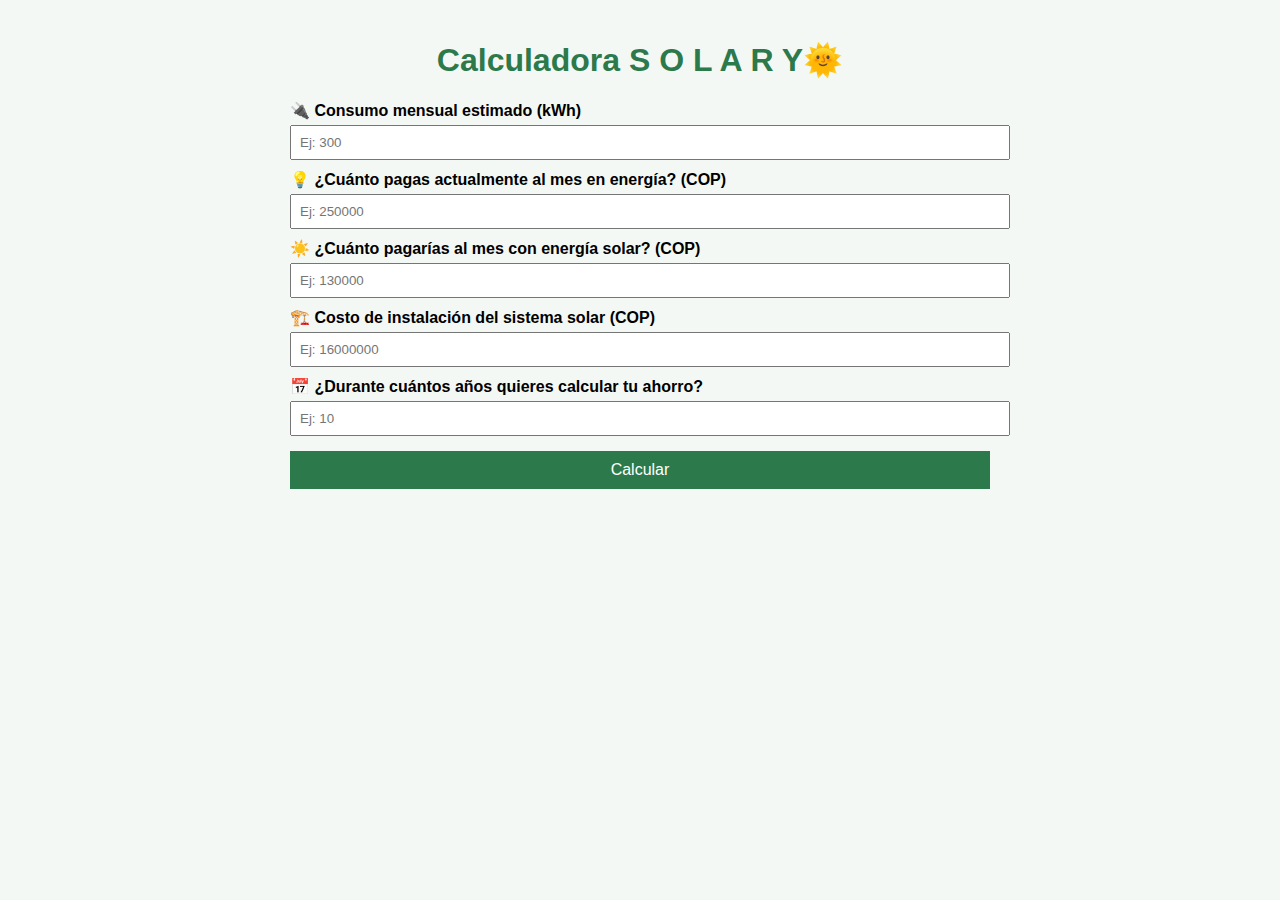
<file: calculadora.html>
<!DOCTYPE html>
<html lang="es">
<head>
  <meta charset="UTF-8">
  <title>Calculadora Solar 🌞</title>
  <style>
    body {
      font-family: Arial, sans-serif;
      background: #f4f8f5;
      padding: 20px;
      max-width: 700px;
      margin: auto;
    }
    h1 {
      text-align: center;
      color: #2c7a4b;
    }
    label {
      display: block;
      margin-top: 10px;
      font-weight: bold;
    }
    input {
      width: 100%;
      padding: 8px;
      margin-top: 5px;
    }
    button {
      margin-top: 15px;
      background-color: #2c7a4b;
      color: white;
      padding: 10px;
      border: none;
      width: 100%;
      font-size: 16px;
      cursor: pointer;
    }
    .result {
      margin-top: 20px;
      background-color: #e4f5e9;
      padding: 15px;
      border-radius: 5px;
    }
    .important {
      color: #0e5e3c;
      font-weight: bold;
    }
  </style>
</head>
<body>

  <h1>Calculadora S O L A R Y🌞</h1>

  <label for="consumo">🔌 Consumo mensual estimado (kWh)</label>
  <input type="number" id="consumo" placeholder="Ej: 300">

  <label for="monthlyCost">💡 ¿Cuánto pagas actualmente al mes en energía? (COP)</label>
  <input type="number" id="monthlyCost" placeholder="Ej: 250000">

  <label for="solarCost">☀️ ¿Cuánto pagarías al mes con energía solar? (COP)</label>
  <input type="number" id="solarCost" placeholder="Ej: 130000">

  <label for="installationCost">🏗️ Costo de instalación del sistema solar (COP)</label>
  <input type="number" id="installationCost" placeholder="Ej: 16000000">

  <label for="years">📅 ¿Durante cuántos años quieres calcular tu ahorro?</label>
  <input type="number" id="years" placeholder="Ej: 10">

  <button onclick="calculateSavings()">Calcular</button>

  <div class="result" id="result" style="display:none;">
    <p>🔋 <strong>Consumo mensual:</strong> <span id="consumoSpan"></span> kWh</p>
    <p>💰 <strong>Ahorro mensual estimado:</strong> <span id="monthlySavings"></span> COP</p>
    <p>📈 <strong>Ahorro total en <span id="yearsSpan"></span> años:</strong> <span id="totalSavings"></span> COP</p>
    <p>🏗️ <strong>Inversión inicial en paneles solares:</strong> <span id="installationCostSpan"></span> COP</p>
    <p class="important">📊 <strong>Ganancia neta después de <span id="yearsSpan2"></span> años:</strong> <span id="netProfit"></span> COP</p>
  </div>

  <script>
    
  function calculateSavings() {
    const consumo = parseFloat(document.getElementById("consumo").value);
    const monthlyCost = parseFloat(document.getElementById("monthlyCost").value);
    const solarCost = parseFloat(document.getElementById("solarCost").value);
    const installationCost = parseFloat(document.getElementById("installationCost").value);
    const years = parseInt(document.getElementById("years").value);

    if (
      isNaN(consumo) || isNaN(monthlyCost) || isNaN(solarCost) ||
      isNaN(installationCost) || isNaN(years)
    ) {
      alert("Por favor, completa todos los campos.");
      return;
    }

    const monthlySavings = monthlyCost - solarCost;
    const totalSavings = monthlySavings * 12 * years;
    const netProfit = totalSavings - installationCost;

    document.getElementById("consumoSpan").textContent = consumo.toLocaleString();
    document.getElementById("monthlySavings").textContent = monthlySavings.toLocaleString();
    document.getElementById("totalSavings").textContent = totalSavings.toLocaleString();
    document.getElementById("installationCostSpan").textContent = installationCost.toLocaleString();
    document.getElementById("netProfit").textContent = netProfit.toLocaleString();
    document.getElementById("yearsSpan").textContent = years;
    document.getElementById("yearsSpan2").textContent = years;
    document.getElementById("result").style.display = "block";

    // Esperar 5 segundos y redirigir al inicio
    setTimeout(function () {
      alert("Gracias por usar la calculadora. Serás redirigido a la página de inicio.");
      window.location.href = "index.html";
    }, 5000);
  }
</script>

</body>
</html>
</file>
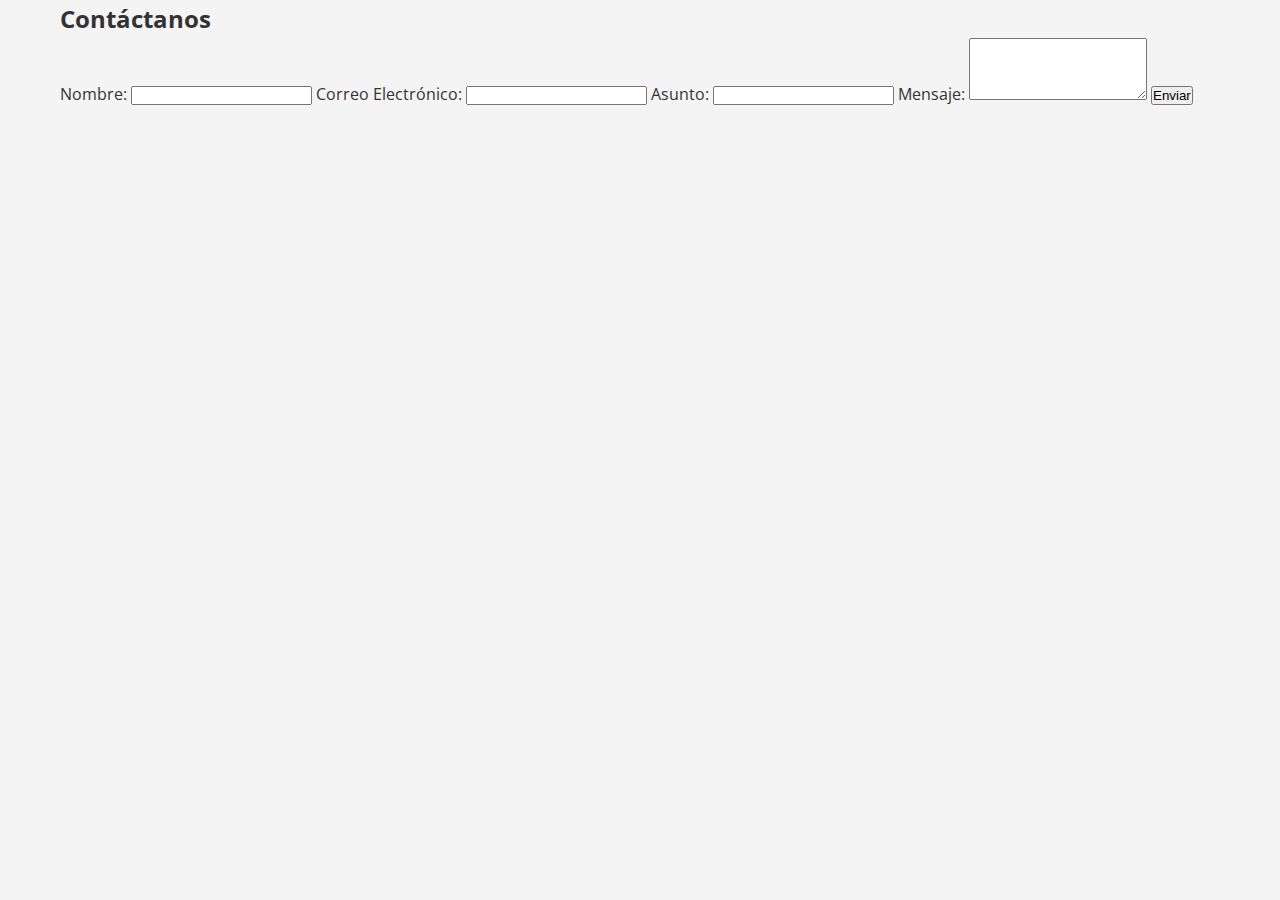
<file: contacto.html>
<!DOCTYPE html>
<html lang="es">
<head>
    <meta charset="UTF-8">
    <meta name="viewport" content="width=device-width, initial-scale=1.0">
    <title>Contáctanos - Energía Solar</title>
    <link rel="stylesheet" href="estilo.css">
    <link rel="preconnect" href="https://fonts.googleapis.com">
    <link rel="preconnect" href="https://fonts.gstatic.com" crossorigin>
    <link href="https://fonts.googleapis.com/css2?family=Montserrat:wght@400;700&display=swap" rel="stylesheet">
    <link href="https://fonts.googleapis.com/css2?family=Open+Sans:wght@400;700&display=swap" rel="stylesheet">
</head>
<body>

    <main>
        <section class="contact-section">
            <div class="container">
                <h2>Contáctanos</h2>
                <form id="contactForm">
                    <label for="nombre">Nombre:</label>
                    <input type="text" id="nombre" name="nombre" required>

                    <label for="email">Correo Electrónico:</label>
                    <input type="email" id="email" name="email" required>

                    <label for="asunto">Asunto:</label>
                    <input type="text" id="asunto" name="asunto" required>

                    <label for="mensaje">Mensaje:</label>
                    <textarea id="mensaje" name="mensaje" rows="4" required></textarea>

                    <button type="submit">Enviar</button>
                </form>
            </div>
        </section>
    </main>

    <script>
        document.getElementById("contactForm").addEventListener("submit", function(e) {
            e.preventDefault();
            alert("Gracias por contactarnos. Serás redirigido a la página de inicio.");
            window.location.href = "index.html";
        });
    </script>

</body>
</html>
</file>
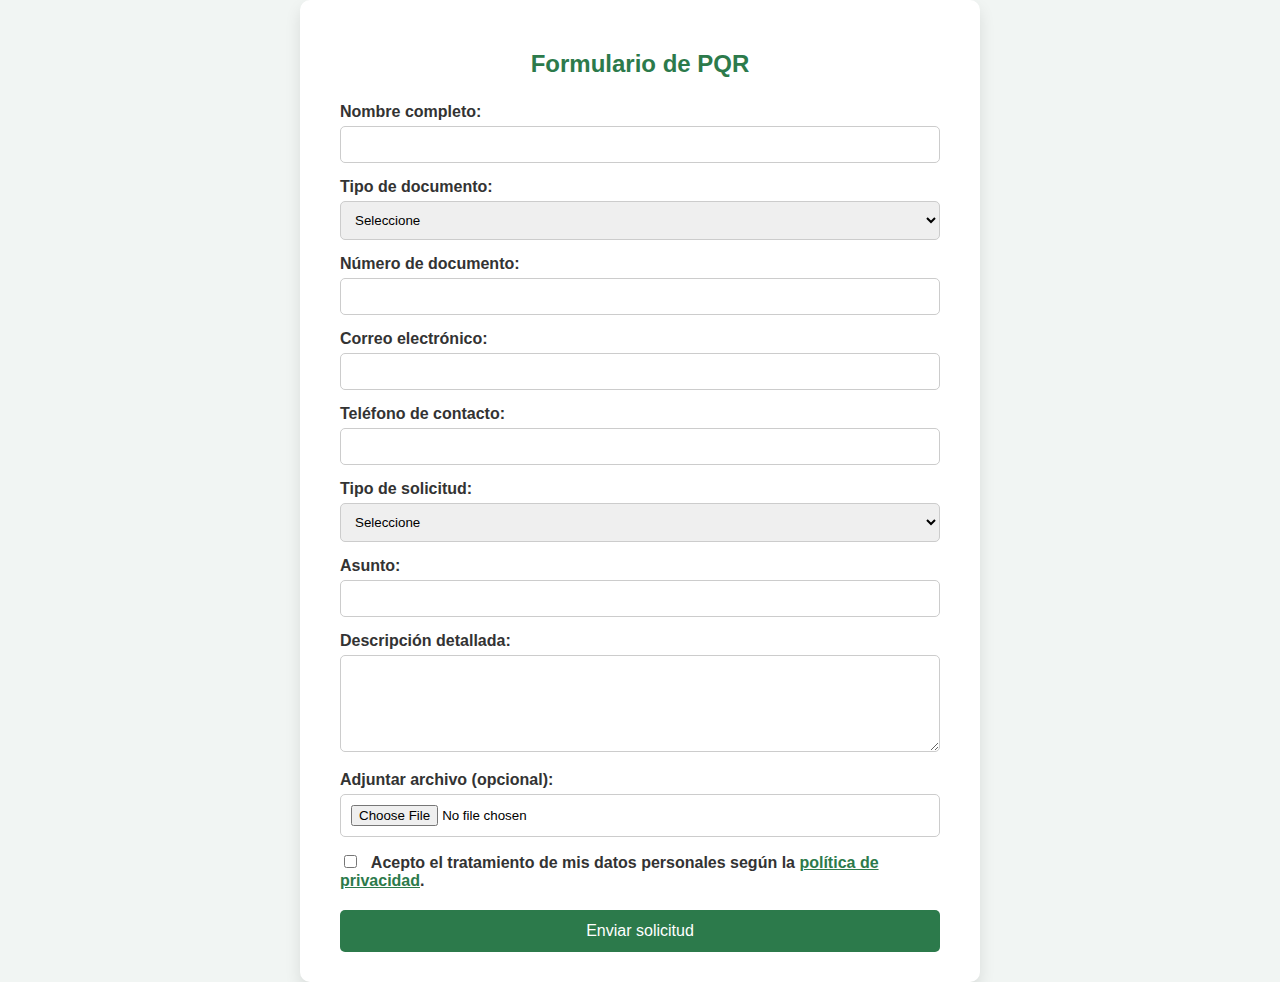
<file: pqr.html>
<!DOCTYPE html>
<html lang="es">
<head>
  <meta charset="UTF-8">
  <meta name="viewport" content="width=device-width, initial-scale=1">
  <title>Formulario PQR - Solary</title>
  <style>
    body {
      font-family: 'Open Sans', sans-serif;
      background-color: #f1f5f3;
      margin: 0;
      padding: 0;
      display: flex;
      justify-content: center;
      align-items: center;
      min-height: 100vh;
    }

    .form-container {
      background-color: #ffffff;
      padding: 30px 40px;
      border-radius: 10px;
      box-shadow: 0 8px 16px rgba(0, 0, 0, 0.1);
      max-width: 600px;
      width: 100%;
    }

    .form-container h2 {
      text-align: center;
      color: #2c7a4b;
      margin-bottom: 25px;
    }

    label {
      font-weight: bold;
      display: block;
      margin-top: 15px;
      color: #333;
    }

    input[type="text"],
    input[type="email"],
    input[type="tel"],
    input[type="file"],
    select,
    textarea {
      width: 100%;
      padding: 10px;
      margin-top: 5px;
      border-radius: 5px;
      border: 1px solid #ccc;
      box-sizing: border-box;
    }

    textarea {
      resize: vertical;
    }

    input[type="checkbox"] {
      margin-right: 10px;
    }

    button {
      background-color: #2c7a4b;
      color: white;
      border: none;
      padding: 12px;
      font-size: 16px;
      border-radius: 5px;
      cursor: pointer;
      margin-top: 20px;
      width: 100%;
      transition: background-color 0.3s ease;
    }

    button:hover {
      background-color: #25693e;
    }

    a {
      color: #2c7a4b;
    }
  </style>
</head>
<body>

  <div class="form-container">
    <form id="formPQR" action="#" method="GET" enctype="multipart/form-data">
      <h2>Formulario de PQR</h2>

      <label for="nombre">Nombre completo:</label>
      <input type="text" id="nombre" name="nombre" required>

      <label for="tipo_documento">Tipo de documento:</label>
      <select id="tipo_documento" name="tipo_documento" required>
        <option value="">Seleccione</option>
        <option value="CC">Cédula de ciudadanía</option>
        <option value="TI">Tarjeta de identidad</option>
        <option value="NIT">NIT</option>
        <option value="Pasaporte">Pasaporte</option>
      </select>

      <label for="numero_documento">Número de documento:</label>
      <input type="text" id="numero_documento" name="numero_documento" required>

      <label for="correo">Correo electrónico:</label>
      <input type="email" id="correo" name="correo" required>

      <label for="telefono">Teléfono de contacto:</label>
      <input type="tel" id="telefono" name="telefono" required>

      <label for="tipo_solicitud">Tipo de solicitud:</label>
      <select id="tipo_solicitud" name="tipo_solicitud" required>
        <option value="">Seleccione</option>
        <option value="Petición">Petición</option>
        <option value="Queja">Queja</option>
        <option value="Reclamo">Reclamo</option>
        <option value="Sugerencia">Sugerencia</option>
        <option value="Felicitación">Felicitación</option>
      </select>

      <label for="asunto">Asunto:</label>
      <input type="text" id="asunto" name="asunto" required>

      <label for="descripcion">Descripción detallada:</label>
      <textarea id="descripcion" name="descripcion" rows="5" required></textarea>

      <label for="archivo">Adjuntar archivo (opcional):</label>
      <input type="file" id="archivo" name="archivo">

      <label>
        <input type="checkbox" name="autorizacion" required>
        Acepto el tratamiento de mis datos personales según la 
        <a href="/politica-privacidad" target="_blank">política de privacidad</a>.
      </label>

      <button type="submit">Enviar solicitud</button>
    </form>
  </div>

  <script>
    document.getElementById("formPQR").addEventListener("submit", function(e) {
      e.preventDefault();
      alert("Tu solicitud ha sido registrada con éxito.");
      window.location.href = "index.html";
    });
  </script>

</body>
</html>
</file>
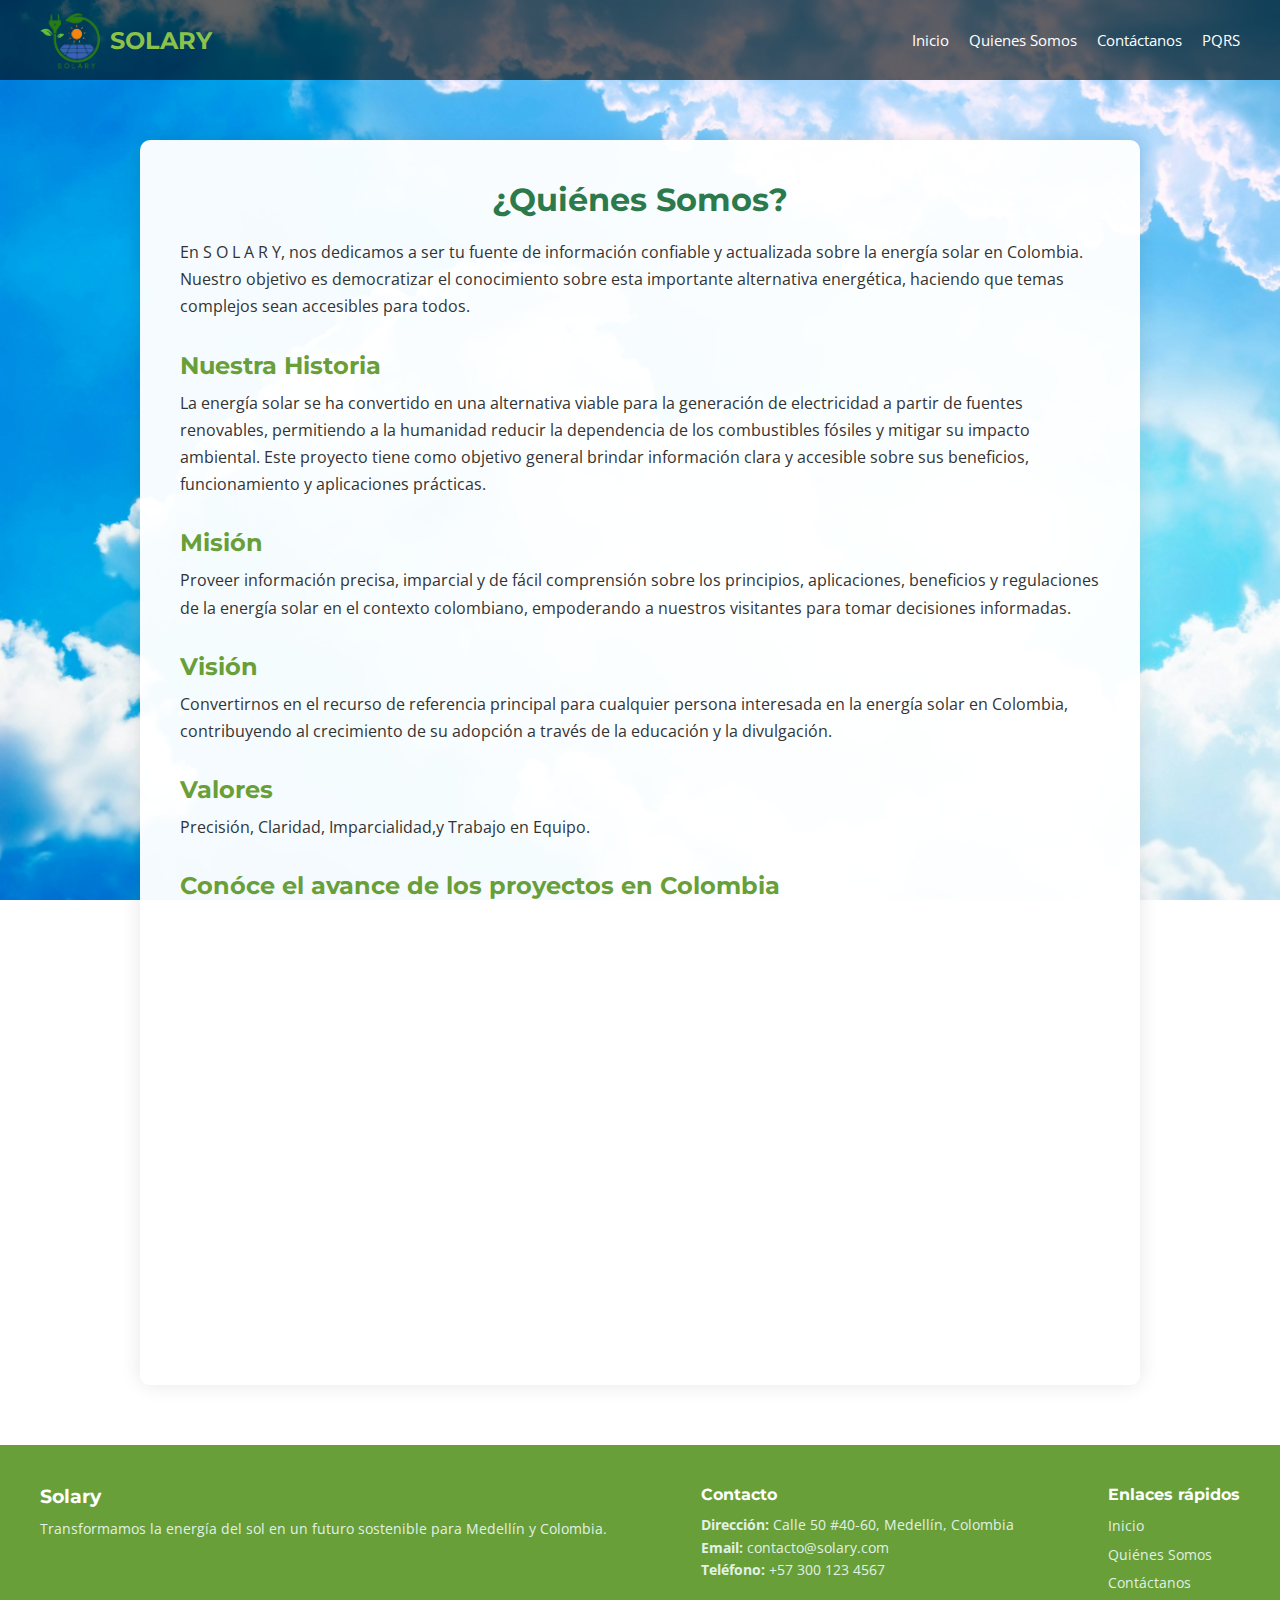
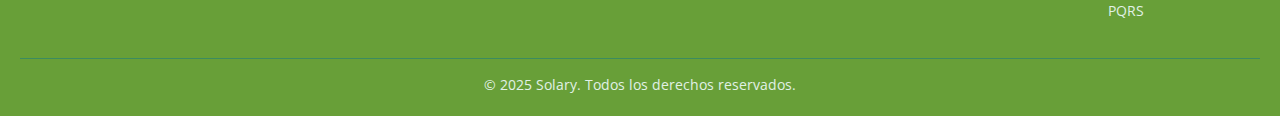
<file: quienessomos.html>
<!DOCTYPE html>
<html lang="es">
<head>
  <meta charset="UTF-8" />
  <meta name="viewport" content="width=device-width, initial-scale=1.0"/>
  <title>Quiénes Somos - Solary</title>
  <link rel="preconnect" href="https://fonts.googleapis.com"/>
  <link rel="preconnect" href="https://fonts.gstatic.com" crossorigin/>
  <link href="https://fonts.googleapis.com/css2?family=Montserrat:wght@400;700&family=Open+Sans:wght@400;700&display=swap" rel="stylesheet"/>

  <style>
    * {
      margin: 0;
      padding: 0;
      box-sizing: border-box;
    }

    body {
      font-family: 'Open Sans', sans-serif;
      background-image: url('imgEsolar/diasoleado.jpg');
      background-size: cover;
      background-attachment: fixed;
      color: #333;
    }

    html {
      scroll-behavior: smooth;
    }

    .header {
      background-color: rgba(0, 0, 0, 0.6);
      color: #fff;
      padding: 10px 20px;
      position: absolute;
      top: 0;
      width: 100%;
      z-index: 1000;
    }

    .header-container {
      max-width: 1200px;
      margin: auto;
      display: flex;
      justify-content: space-between;
      align-items: center;
    }

    .logo {
      display: flex;
      align-items: center;
      font-family: 'Montserrat', sans-serif;
      font-weight: 700;
      font-size: 24px;
      color: #8bc34a;
    }

    .logo img {
      height: 60px;
      margin-right: 10px;
    }

    .navbar ul {
      list-style: none;
      display: flex;
      gap: 20px;
    }

    .navbar a {
      color: #fff;
      text-decoration: none;
      font-size: 15px;
      transition: color 0.3s ease;
    }

    .navbar a:hover {
      color: #8bc34a;
    }

    .content {
      max-width: 1000px;
      margin: 140px auto 60px;
      background-color: rgba(255, 255, 255, 0.96);
      padding: 40px;
      border-radius: 10px;
      box-shadow: 0 0 20px rgba(0,0,0,0.1);
    }

    .content h1 {
      font-family: 'Montserrat', sans-serif;
      color: #2c7a4b;
      margin-bottom: 20px;
      text-align: center;
    }

    .content h2 {
      margin-top: 30px;
      color: #689f38;
      font-family: 'Montserrat', sans-serif;
    }

    .content p {
      margin-top: 10px;
      line-height: 1.7;
      font-size: 16px;
    }

    .footer {
      background-color: #689f38;
      color: #ffffff;
      padding: 40px 20px 20px;
    }

    .footer-container {
      max-width: 1200px;
      margin: auto;
      display: flex;
      flex-wrap: wrap;
      gap: 30px;
      justify-content: space-between;
    }

    .footer h3, .footer h4 {
      margin-bottom: 10px;
      font-family: 'Montserrat', sans-serif;
    }

    .footer p, .footer a {
      font-size: 14px;
      line-height: 1.6;
      color: #e1f1e6;
      text-decoration: none;
    }

    .footer a:hover {
      text-decoration: underline;
    }

    .footer-links ul {
      list-style: none;
      padding: 0;
    }

    .footer-links li {
      margin-bottom: 5px;
    }

    .footer-bottom {
      text-align: center;
      margin-top: 30px;
      font-size: 13px;
      border-top: 1px solid #3b8c60;
      padding-top: 15px;
    }

    @media (max-width: 768px) {
      .header-container {
        flex-direction: column;
        gap: 10px;
      }

      .navbar ul {
        flex-wrap: wrap;
        justify-content: center;
      }

      .content {
        margin: 160px 20px 60px;
      }
    }
  </style>
</head>

<body>
  <!-- Header -->
  <header class="header">
    <div class="header-container">
      <div class="logo">
        <img src="imgEsolar/LogoSoralysinFondo.png" alt="Logo Solary">
        SOLARY
      </div>
      <nav class="navbar">
        <ul>
          <li><a href="index.html">Inicio</a></li>
          <li><a href="quienes.html">Quienes Somos</a></li>
          <li><a href="contacto.html">Contáctanos</a></li>
          <li><a href="pqr.html">PQRS</a></li>
        </ul>
      </nav>
    </div>
  </header>

  <!-- Main Content -->
  <main class="content">
    <h1>¿Quiénes Somos?</h1>

    <p>En  S O L A R Y, nos dedicamos a ser tu fuente de información confiable y actualizada sobre la energía solar en Colombia. Nuestro objetivo es democratizar el conocimiento sobre esta importante alternativa energética, haciendo que temas complejos sean accesibles para todos.</p>

    <h2>Nuestra Historia</h2>
    <p>La energía solar se ha convertido en una alternativa viable para la generación de electricidad a partir de fuentes renovables, permitiendo a la humanidad reducir la dependencia de los combustibles fósiles y mitigar su impacto ambiental. Este proyecto tiene como objetivo general brindar información clara y accesible sobre sus beneficios, funcionamiento y aplicaciones prácticas.</p>

    <h2>Misión</h2>
    <p>Proveer información precisa, imparcial y de fácil comprensión sobre los principios, aplicaciones, beneficios y regulaciones de la energía solar en el contexto colombiano, empoderando a nuestros visitantes para tomar decisiones informadas.</p>

    <h2>Visión</h2>
    <p>Convertirnos en el recurso de referencia principal para cualquier persona interesada en la energía solar en Colombia, contribuyendo al crecimiento de su adopción a través de la educación y la divulgación.</p>

    <h2>Valores</h2>
    <p>Precisión, Claridad, Imparcialidad,y Trabajo en Equipo.</p>

    <h2>Conóce el avance de los proyectos en Colombia</h2>
    <div style="max-width: 700px; margin: 20px auto; text-align: center;">
  <iframe width="100%" height="400" src="https://www.youtube.com/embed/O_ra9TdiBxc?si=5aMXPpbD8NJZp2dh"
    title="YouTube video player" frameborder="0"
    allow="accelerometer; autoplay; clipboard-write; encrypted-media; gyroscope; picture-in-picture; web-share"
    referrerpolicy="strict-origin-when-cross-origin" allowfullscreen>
  </iframe>
</div>

  </main>

  <!-- Footer -->
  <footer class="footer">
    <div class="footer-container">
      <div class="footer-info">
        <h3>Solary</h3>
        <p>Transformamos la energía del sol en un futuro sostenible para Medellín y Colombia.</p>
      </div>
      <div class="footer-contact">
        <h4>Contacto</h4>
        <p><strong>Dirección:</strong> Calle 50 #40-60, Medellín, Colombia</p>
        <p><strong>Email:</strong> contacto@solary.com</p>
        <p><strong>Teléfono:</strong> +57 300 123 4567</p>
      </div>
      <div class="footer-links">
        <h4>Enlaces rápidos</h4>
        <ul>
          <li><a href="index.html">Inicio</a></li>
          <li><a href="quienes.html">Quiénes Somos</a></li>
          <li><a href="contacto.html">Contáctanos</a></li>
          <li><a href="pqr.html">PQRS</a></li>
        </ul>
      </div>
    </div>
    <div class="footer-bottom">
      <p>&copy; 2025 Solary. Todos los derechos reservados.</p>
    </div>
  </footer>
</body>
</html>
</file>
<file: estilo.css>
* {
    margin: 0;
    padding: 0;
    box-sizing: border-box;
}

body {
    font-family: 'Open Sans', sans-serif; /* A more neutral font for body */
    line-height: 1.6;
    color: #333;
    background-color: #f4f4f4;
}

.container {
    max-width: 1200px;
    margin: 0 auto;
    padding: 0 20px;
}

/* Header Styling */
.header {
    background-color: rgba(0, 0, 0, 0.6); /* Semi-transparent black, adjust as needed */
    color: #fff;
    padding: 15px 0;
    position: absolute; /* To overlay on the hero section */
    width: 100%;
    z-index: 1000;
}

.header .container {
    display: flex;
    justify-content: space-between;
    align-items: righ;
}

.logo {
    display: flex;
    align-items: center;
    font-family: 'Montserrat', sans-serif; /* For the logo text */
    font-weight: 700;
    font-size: 24px;
    color: #8bc34a; /* Greenyellow brand color */
}

.logo img {
    height: 90px; /* Adjust logo size */
    margin-right: 50px;
}

.navbar ul {
    list-style: none;
    display: flex;
}

.navbar ul li {
    margin-left: 25px;
}

.navbar ul li a {
    color: #fff;
    text-decoration: none;
    font-weight: 400;
    font-size: 15px;
    transition: color 0.3s ease;
}

.navbar ul li a:hover {
    color: #8bc34a; /* Hover color */
}

.search-icon img {
    height: 20px; /* Adjust search icon size */
    cursor: pointer;
    filter: invert(1); /* To make it white if it's a black icon */
}

/* Hero Section Styling */
.hero-section {
    position: relative;
    height: 100vh; /* Full viewport height */
    overflow: hidden;
    display: flex;
    align-items: center;
    justify-content: center;
    color: #fff;
    text-align: center;
}

.hero-background {
    position: absolute;
    top: 0;
    left: 0;
    width: 100%;
    height: 100%;
    overflow: hidden;
    z-index: -1; /* Send to back */
}

.hero-background img {
    width: 100%;
    height: 100%;
    object-fit: cover; /* Cover the entire area */
    filter: brightness(0.5); /* Darken the image to make text more readable */
}

.hero-content {
    position: relative; /* Bring content to front */
    z-index: 1;
    display: flex;
    flex-direction: column;
    align-items: center;
    text-align: left; /* Align text to the left as in the image */
    padding-left: 100px; /* Adjust as needed to position content */
    align-self: flex-start; /* Align content to the start of the cross axis (top for column) */
    margin-top: 20vh; /* Push content down from the top */
}

.icon-bulb {
    border: 2px solid white;
    border-radius: 50%;
    padding: 20px;
    display: inline-flex;
    justify-content: center;
    align-items: center;
    margin-bottom: 20px;
}

.icon-bulb svg {
    width: 50px;
    height: 50px;
    color: #8bc34a; /* Greenyellow color for the bulb */
    stroke-width: 1.5;
}

.hero-content h1 {
    font-family: 'Montserrat', sans-serif;
    font-size: 60px;
    margin-bottom: 30px;
    max-width: 600px; /* Control line breaks */
    line-height: 1.1;
    text-align: left;
    font-weight: 700;
}

.btn-primary {
    display: inline-block;
    background-color: #8bc34a; /* Greenyellow button color */
    color: #fff;
    padding: 15px 30px;
    text-decoration: none;
    border-radius: 5px;
    font-weight: 700;
    transition: background-color 0.3s ease;
    align-self: flex-start; /* Align button to the left */
}

.btn-primary:hover {
    background-color: #689f38; /* Darker green on hover */
}

/* You'll need to replace 'path/to/your/logo.png', 'path/to/your/search-icon.png', and 'path/to/your/background-image.jpg' with the actual paths to your image files. */

/* Media Queries for Responsiveness (Basic Example) */
@media (max-width: 992px) {
    .navbar ul li {
        margin-left: 15px;
    }

    .hero-content h1 {
        font-size: 48px;
    }
}

@media (max-width: 768px) {
    .header .container {
        flex-direction: column;
        text-align: center;
    }

    .navbar ul {
        flex-wrap: wrap;
        justify-content: center;
        margin-top: 10px;
    }

    .navbar ul li {
        margin: 5px 10px;
    }

    .hero-content {
        padding-left: 20px;
        align-items: center;
        text-align: center;
        margin-top: 15vh;
    }

    .hero-content h1 {
        font-size: 38px;
        max-width: 90%;
    }

    .btn-primary {
        align-self: center;
    }
}

@media (max-width: 480px) {
    .logo {
        font-size: 20px;
    }

    .logo img {
        height: 30px;
    }

    .navbar ul li a {
        font-size: 13px;
    }

    .hero-content h1 {
        font-size: 30px;
    }

    .icon-bulb {
        padding: 15px;
    }

    .icon-bulb svg {
        width: 40px;
        height: 40px;
    }

    .btn-primary {
        padding: 12px 25px;
        font-size: 14px;
    }
}
</file>
